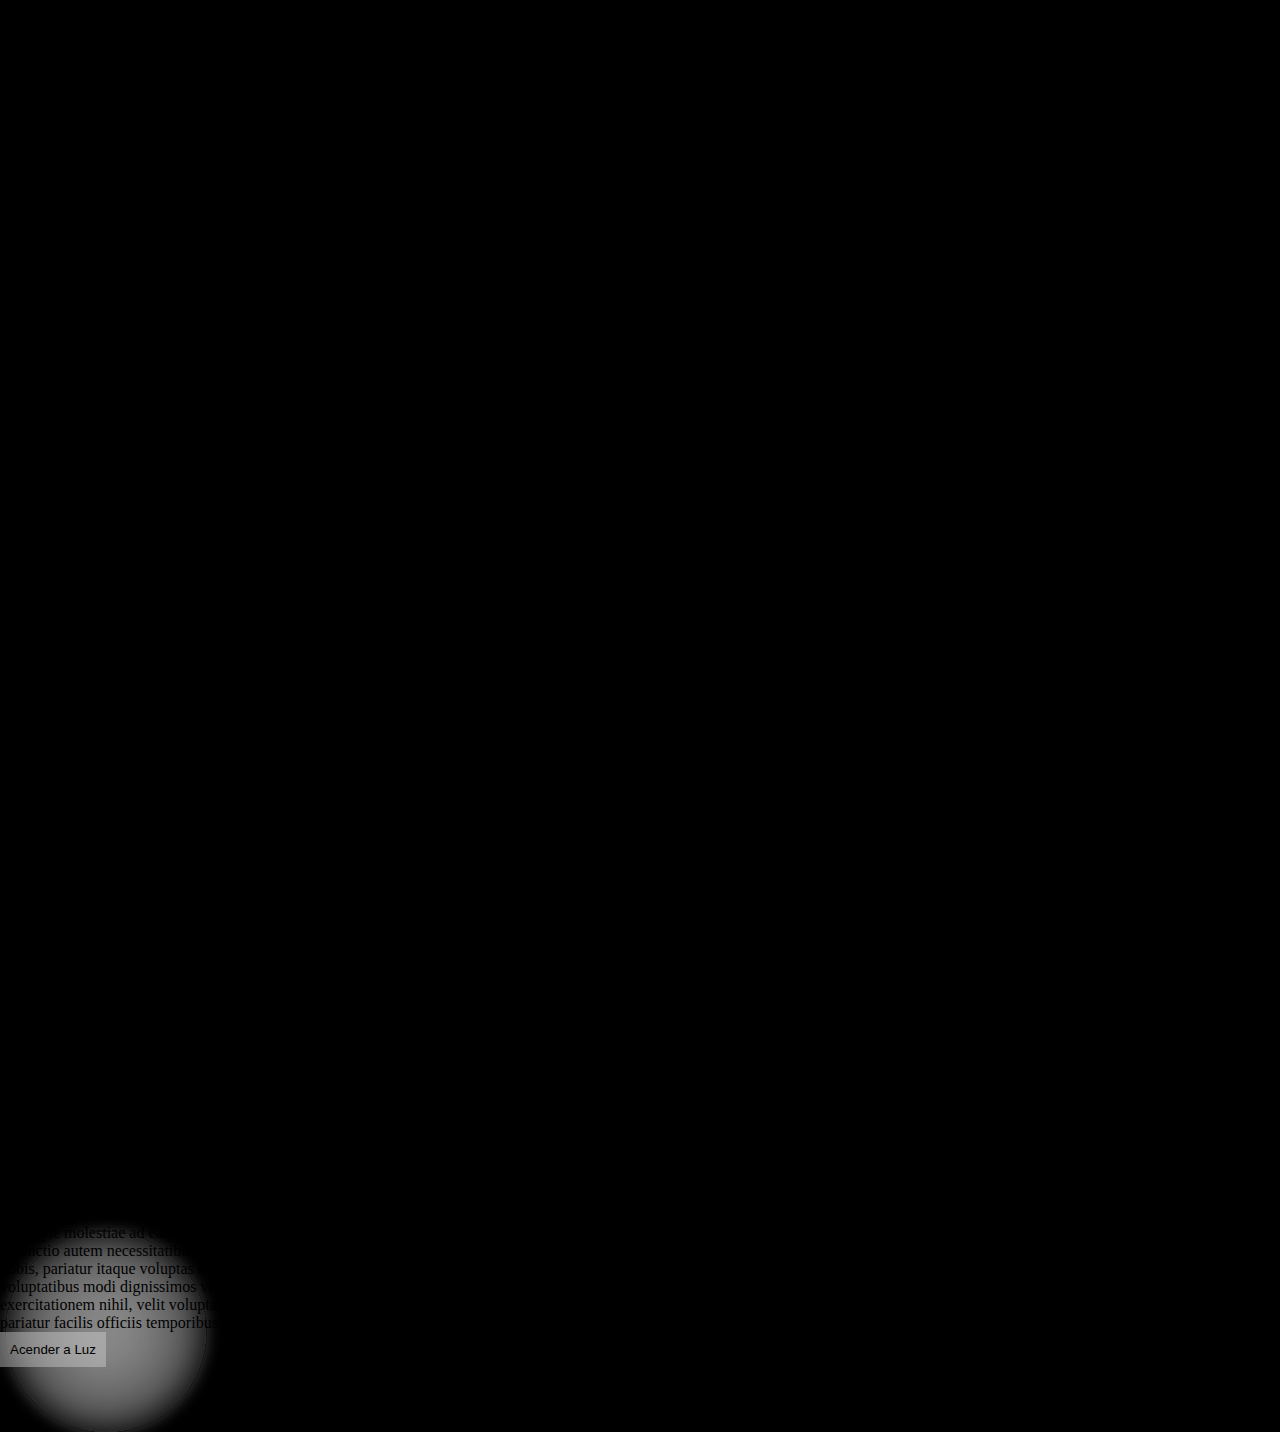
<file: lanterna/index.html>
<!DOCTYPE html>
<html lang="pt-br">
<head>
    <meta charset="UTF-8">
    <meta name="viewport" content="width=device-width, initial-scale=1.0">
    <title>Document</title>
    <style>
        * {
            margin: 0;
            padding: 0;
            box-sizing: border-box;
        }
        body {
            user-select: none;
            cursor: none;
            position: relative;
            height: 100vh;
            width: 100vw;
            overflow: hidden;
            background-color: black;
        }
        .span {
            position: absolute;
            z-index: -2;
            background-color: rgba(255, 255, 255, 0.815);
            outline: 1px solid rgba(0, 0, 0, 0.473);
            box-shadow: inset 0px 0px 170px rgba(0, 0, 0, 0.473), inset 0px 0px 115px rgba(0, 0, 0, 0.822), inset 0px 0px 30px black, 0px 0px 15px rgba(255, 255, 255, 0.295);
            width: 200px;
            height: 200px;
            border-radius: 50%;
            transform: translate(-50%, -50%);
        }
        button {
            padding: 10px;
            background-color: rgba(211, 211, 211, 0.432);
            border: none;
        }
        button:hover {
            background-color: darkgray !important;
        }
    </style>
</head>
<body>
    <p>
        es vitae eaque ad quaerat rerum dicta aspernatur quibusdam? Sit temporibus corporis excepturi cum! Consectetur exercitationem debitis modi fugiat beatae consequuntur, libero numquam quidem, itaque atque, ipsum delectus quo natus porro velit! Assumenda a qui nobis enim quisquam! Odio doloribus eum esse accusamus itaque laudantium, ut blanditiis nostrum recusandae cumque, in perferendis nesciunt vel debitis eveniet architecto reprehenderit quos quod unde accusantium ea praesentium facilis quae. Harum asperiores enim labore dolores maiores accusantium beatae est tenetur molestiae aperiam culpa, recusandae eligendi provident? Ducimus possimus similique laborum corporis cumque molestias consequatur minus dolorem ipsa perferendis tempore quasi asperiores, natus ut omnis provident amet quaerat vel nihil deleniti. Sit sed amet animi nulla deleniti unde. Ullam deserunt nemo, consequatur, eius sequi odio repellendus, ipsa neque rerum amet tempora iste natus soluta aspernatur ea accusantium quam? Rem eos optio recusandae dolore autem nostrum architecto facere aut, vero repudiandae libero, esse eaque earum quibusdam odit provident non soluta ea atque! Enim eveniet natus id similique dolore dolorum eligendi officiis veniam itaque corporis, quod adipisci tenetur error sed reiciendis molestias sint voluptates quo obcaecati quidem vel distinctio? Qui dolores facere minus nam dolore ipsam officiis voluptate architecto reprehenderit, amet, consectetur voluptatibus veniam ut ratione! In, quibusdam! Quos laboriosam nisi sed eaque illum! Nemo aliquam dicta, quia nam nihil at modi molestias iste labore quidem dolorem veniam sapiente beatae maiores qui vitae! Eius ratione similique quae quas reiciendis consequatur repudiandae cupiditate, magni vero at pariatur iusto eum cumque a sint commodi magnam eos? Eos, illum mollitia? Distinctio, commodi necessitatibus eveniet sequi perspiciatis inventore architecto ex! Eum minus harum amet beatae eveniet quo assumenda a qui placeat est ea fuga soluta perferendis quia dicta dolores asperiores saepe necessitatibus tempore quidem repellat, velit aspernatur illo perspiciatis? Rem doloremque sequi exercitationem minus magni nisi obcaecati est delectus quaerat enim atque nemo officiis dignissimos ullam voluptatibus hic, dolores voluptate ab quos, praesentium molestias repellat adipisci ad? Distinctio culpa aliquam beatae quidem deserunt doloribus, amet animi molestias nostrum et molestiae modi impedit quo tempora possimus facilis explicabo! Quasi porro praesentium qui sapiente architecto, cum voluptatem perferendis quae? Aliquid blanditiis voluptatibus perferendis, culpa debitis odio quia consectetur vitae nulla accusantium iure ipsum suscipit praesentium possimus beatae. Quae quos illum dolorem, expedita quod soluta quas aperiam assumenda ducimus temporibus quasi facere enim porro officia delectus cum, veniam deserunt natus rem odio modi voluptate aut. Dolore labore quasi consequuntur maiores repellat? Amet non sint quasi, nulla ratione fugiat ex quo perspiciatis ea. Ipsam quam voluptatibus inventore quae non unde obcaecati quia nemo voluptatum. Minus nisi ratione pariatur nam quae, dolorum rem deserunt fugiat architecto consequatur! Ex ea impedit, similique totam ducimus voluptate id sequi accusamus inventore eveniet, perspiciatis illum sunt libero pariatur? Quidem illum temporibus aliquid facere exercitationem a, praesentium perferendis qui! Repellendus vitae iure impedit deleniti eos ad, ea eaque architecto minima non totam dicta vel modi numquam maiores similique, ratione cum illo aperiam veniam veritatis repellat fuga! Totam, molestias velit, repellat fugiat quam minus odit autem necessitatibus accusamus omnis placeat similique debitis nisi suscipit, fuga cum porro accusantium. Quidem possimus eum suscipit harum corporis velit animi officiis laudantium itaque tenetur. Laudantium, ut esse mollitia sit explicabo magnam eaque nulla. Voluptate dolore odio nobis labore nemo. Dolor corporis dolorem aspernatur molestiae doloremque quod aliquid optio earum eaque odit. Accusantium, voluptatum? Corrupti deserunt error dolore? Architecto laboriosam hic quod temporibus placeat eius vero nulla voluptas cupiditate, quis beatae repellendus ipsam facere veritatis sapiente amet aliquid pariatur doloremque nisi itaque asperiores, quidem necessitatibus. Placeat adipisci deserunt voluptatem illum eum iure sed est, tenetur aliquid non dicta dolore culpa rem exercitationem quia, atque, quae quo dignissimos. Veritatis mollitia reprehenderit animi repudiandae nulla, magnam ab libero fuga dignissimos! Molestias voluptas soluta nam? Voluptatum pariatur ipsa nesciunt. Doloremque perspiciatis eius voluptatum deleniti optio corrupti magni numquam, neque aliquid quia deserunt dolore quis nisi sapiente, beatae totam molestias quo debitis, iusto sequi sit repellendus quas ratione. Animi ullam iusto voluptatem distinctio quibusdam numquam magni neque pariatur temporibus tempore, minus mollitia minima, eligendi suscipit enim. Culpa assumenda dolorum fuga nostrum minus ducimus? Laudantium hic officiis molestias natus suscipit asperiores minima facilis at! Ipsum cumque dolor id dignissimos maxime deserunt quos voluptatum commodi animi eligendi ipsa rem blanditiis ab fugiat, impedit temporibus tempora illum error. Veniam autem fugit commodi repellendus molestias nam! Facilis enim voluptatum ad numquam recusandae itaque. Voluptas facere quasi voluptate soluta accusantium. Mollitia possimus velit repellendus veritatis expedita dolores soluta. Sunt exercitationem praesentium architecto tempore, eius deserunt eum quisquam ipsum id mollitia. Nemo possimus similique cum ullam. Quos cumque cum quas voluptate, dolor id minima veniam rerum explicabo dolores voluptatibus excepturi distinctio numquam blanditiis, eos odit rem dolorem. Ad molestias, neque sapiente obcaecati, eum corrupti soluta doloribus nostrum placeat blanditiis accusantium aperiam dolorum minima illum deserunt eius incidunt delectus sit officiis odit quam excepturi! Excepturi cupiditate, officiis ipsam ex unde amet aspernatur similique aperiam! Velit earum ea, deleniti, incidunt tempore, quis sapiente hic optio quos veritatis sed? Totam unde minima quaerat explicabo, voluptates quas cum voluptate beatae iure repellat nesciunt nisi. Expedita iste ipsam quibusdam modi aliquid odio delectus laboriosam labore iure vel quod, eaque amet reprehenderit. Vero quibusdam nisi quis quos exercitationem, incidunt laudantium laboriosam sapiente perspiciatis sint enim doloribus repellendus velit sed odit perferendis commodi nam itaque modi et. Voluptatem ea at vel ipsam! Veniam repellendus, consequatur, nemo fugit, recusandae est possimus optio voluptas sunt quisquam unde at?Lorem ipsum dolor sit amet consectetur adipisicing elit. Voluptate dolor quam qui, voluptatem nihil asperiores atque quis provident repudiandae, a blanditiis quo fuga non vel assumenda minima! Maiores laborum modi voluptas saepe natus repudiandae ratione molestias sint harum fugit cumque pariatur ut explicabo nostrum, incidunt, soluta voluptates recusandae esse inventore nesciunt quia expedita possimus totam hic! Repellat nostrum qui quas? Vitae sed non fugiat modi voluptatum? Illo explicabo eum voluptas quos ullam nisi sint, maxime sed rem? Beatae magnam iste laboriosam aliquid fuga accusamus perferendis enim harum repellendus. Minima facere error laudantium unde doloremque voluptatem alias cum distinctio, voluptatum quidem necessitatibus illo placeat. Illo deserunt nam nesciunt blanditiis ratione, architecto facilis dignissimos totam quos repellendus rerum porro nemo eaque ducimus fugiat nulla maiores doloribus, perspiciatis unde at labore in facere? Aliquid facilis vero nulla. Aperiam adipisci deserunt sint culpa, perspiciatis iure fugiat nesciunt ut ipsam optio eius a illum, vero hic repellendus minus molestiae alias quo facere eos iste? Hic beatae veniam explicabo delectus eius minima consectetur culpa deserunt blanditiis fugiat ipsam expedita enim modi, aspernatur facilis illum ipsa harum. Ratione magni dicta at dolorum rerum cupiditate, nulla maxime repellat ut, nam quas placeat consequatur repudiandae architecto quaerat! Aliquam quod sapiente reiciendis tempore, vitae non facilis nulla cum soluta odit? Minus culpa maiores laudantium odit laborum quo eligendi neque aliquid, quidem nostrum numquam obcaecati sint sequi temporibus dolores, perspiciatis delectus rem quia ut ex tempora. Nemo quisquam vero quam beatae ducimus dolore quo omnis. Consectetur totam mollitia optio nam dolore quaerat ex quidem laboriosam nostrum molestias. Nihil numquam iusto cumque saepe facere ab repellat, beatae consequatur ratione animi reiciendis esse, quisquam nulla nemo? Soluta ducimus architecto, eum laborum accusantium odio sint labore harum? Natus eum quas dolore laborum dolores harum recusandae error, possimus necessitatibus molestias, ipsum provident corporis aliquid maxime eveniet aspernatur odio eius tempore vero? Vel perspiciatis id, consequatur est deleniti quos deserunt, reiciendis tempora accusamus non unde fuga maiores labore animi repudiandae illum saepe ipsam, minus et. Modi aspernatur omnis veniam? Animi facere, hic, vitae nisi laboriosam repellat itaque distinctio tempore temporibus cum nihil ad a et eveniet voluptas illo iure dolorum accusamus voluptates porro nemo. Possimus amet odio, saepe dolorem totam ipsa! Alias ratione, incidunt id dolorem explicabo quae perferendis expedita rerum sed excepturi cupiditate assumenda. Ducimus nulla veniam natus placeat quae ex alias nisi vitae, similique labore et unde, porro voluptas tenetur autem recusandae fugiat! Eius assumenda cupiditate debitis minus ratione minima, ipsam atque, deleniti perspiciatis quia non commodi placeat, voluptatibus repellendus obcaecati vel corporis error aliquid voluptates molestiae repudiandae odio ex! Repellendus et quidem repellat rerum esse architecto officiis quo a, voluptatem sapiente laboriosam velit ducimus doloribus perferendis sint, ut error voluptas libero cumque voluptate. Minus molestiae tempora enim cum ut deserunt provident sapiente. Aliquid unde nostrum optio ex dicta quasi minus aperiam labore dolores laudantium. Earum facere autem architecto necessitatibus, quaerat praesentium. Accusantium magnam alias tempora veniam! Corrupti, laboriosam quam facilis reiciendis alias odio consequuntur officiis voluptate eum aliquid aperiam asperiores nemo ipsa quae necessitatibus! Debitis, temporibus architecto blanditiis fuga ipsum doloremque nostrum velit voluptate reprehenderit rerum et iusto cumque ipsa qui! Sequi consequuntur placeat eligendi eaque dolor illum illo, consequatur tempore tenetur, delectus facilis hic, quaerat rem temporibus facere totam ea provident iure quae officiis atque vero. Ex maiores reprehenderit perspiciatis accusamus nulla dolores ipsam illum corporis inventore repellendus laudantium consequuntur eos, cum eius quos vitae earum in explicabo consectetur. Dolore eius commodi placeat aperiam officiis officia. Sunt iure veritatis adipisci modi explicabo commodi sed ullam? Facere quod, veniam necessitatibus doloribus optio ad sit perferendis fugit in quaerat illum eaque amet est rem aliquid impedit voluptatem repudiandae alias nobis tempore vitae a veritatis rerum facilis! Voluptatum alias et facere atque a odio molestiae quas obcaecati excepturi dolore temporibus iusto est reprehenderit officia beatae nihil, maiores ducimus? Rerum quaerat qui laudantium? Qui necessitatibus, excepturi dignissimos maiores magni aut velit suscipit laborum voluptate blanditiis quod culpa iure deleniti ut! Quas consequuntur doloremque culpa tenetur incidunt vero perspiciatis quae eum labore possimus ducimus sequi temporibus accusamus, recusandae unde, repellat porro laborum reiciendis rerum natus nostrum a. Aliquam ex recusandae consequatur cumque quasi, enim earum adipisci culpa illo molestiae obcaecati accusamus incidunt inventore accusantium, quam dolorum quis? Voluptate autem blanditiis deserunt corporis aut natus magni. Laboriosam, atque placeat? Corrupti veritatis iste totam odit! Laborum, ipsam temporibus repellendus aut error nesciunt? Accusantium quisquam debitis neque sed! Sapiente eum placeat rerum vero magni ipsa delectus iusto iure corporis, et at quam repellat veritatis numquam asperiores consectetur porro explicabo id assumenda esse, ea officia tenetur! Officiis, eveniet possimus. Corporis modi maiores, neque dicta impedit, minima qui ut quia tempora incidunt quo, veritatis dolores mollitia dolorum. Veritatis, incidunt voluptatibus repellendus velit possimus error, neque pariatur dolor quaerat nihil, vitae corrupti eligendi distinctio iure est praesentium non amet? Molestiae vel alias voluptates ut, sit, perferendis qui enim vero nemo voluptas in modi ad sequi fuga possimus est distinctio officia omnis odit provident? Doloribus quisquam nisi dolorum laboriosam cupiditate, error id, sequi ipsam quam ut atque molestiae quaerat eligendi sint placeat mollitia. Cupiditate explicabo omnis dolor deleniti incidunt dolorem magnam doloribus praesentium veniam aut quasi accusantium, voluptates, eos atque molestiae ad eaque possimus ab, laboriosam non? Voluptatibus error quo beatae quas accusantium amet esse laboriosam! Culpa, consequatur amet veniam hic delectus vel nostrum atque distinctio autem necessitatibus impedit odio repellendus accusamus commodi, praesentium soluta qui corrupti nobis. Reiciendis distinctio quam beatae voluptates dolorum deserunt quo obcaecati nobis, pariatur itaque voluptas error. Minus, ullam quasi fugiat praesentium nesciunt distinctio. Neque at earum recusandae! Porro quae fugiat corporis error dolorum repudiandae eligendi laborum voluptatibus modi dignissimos veritatis adipisci, quod nihil illo doloremque laboriosam dolores ipsa provident enim sit tempore? Ab vero atque harum nostrum repellat ea asperiores quasi aliquid exercitationem nihil, velit voluptas dolore molestias labore illum mollitia sint, ad voluptatibus beatae reiciendis. Tempora, nostrum possimus? Quos provident reprehenderit quisquam tempora cum pariatur facilis officiis temporibus quo, exercitationem vitae maiores est fugiat tenetur amet laudantium! Dicta, quae modi magni ut reprehenderit error ipsam saepe nesciunt.
    </p>
    <button>Acender a Luz</button>
    <span class="span"></span>

    <script>
        document.addEventListener("mousemove", moverSpan)
        const span = document.querySelector("span")
        const button = document.querySelector("button")
        document.body.style.backgroundColor = "black"

        function moverSpan(e) {
            span.style.top = e.clientY + "px"
            span.style.left = e.clientX + "px"
            let top = span.style.top
            let px = top.indexOf("p")
            top = Number(top.slice(0, px))
            let left = span.style.left
            px = left.indexOf("p")
            left = Number(left.slice(0, px))
            if (document.body.style.backgroundColor == "black") {
                if (left <= 120 && top >= 796) {
                    document.body.style.cursor = "default"
                    button.style.backgroundColor = "rgba(211, 211, 211, 0.232)"
                } else {
                    document.body.style.cursor = "none"
                    button.style.backgroundColor = "transparent"
                }
            }
        }

        button.onclick = function () {
            if (document.body.style.backgroundColor == "black") {
                document.body.style.backgroundColor = "white"
                document.body.style.cursor = "default"
                span.className = ""
            } else {
                document.body.style.backgroundColor = "black"
                document.body.style.cursor = "none"
                span.className = "span"
            }
        }
    </script>
</body>
</html>
</file>
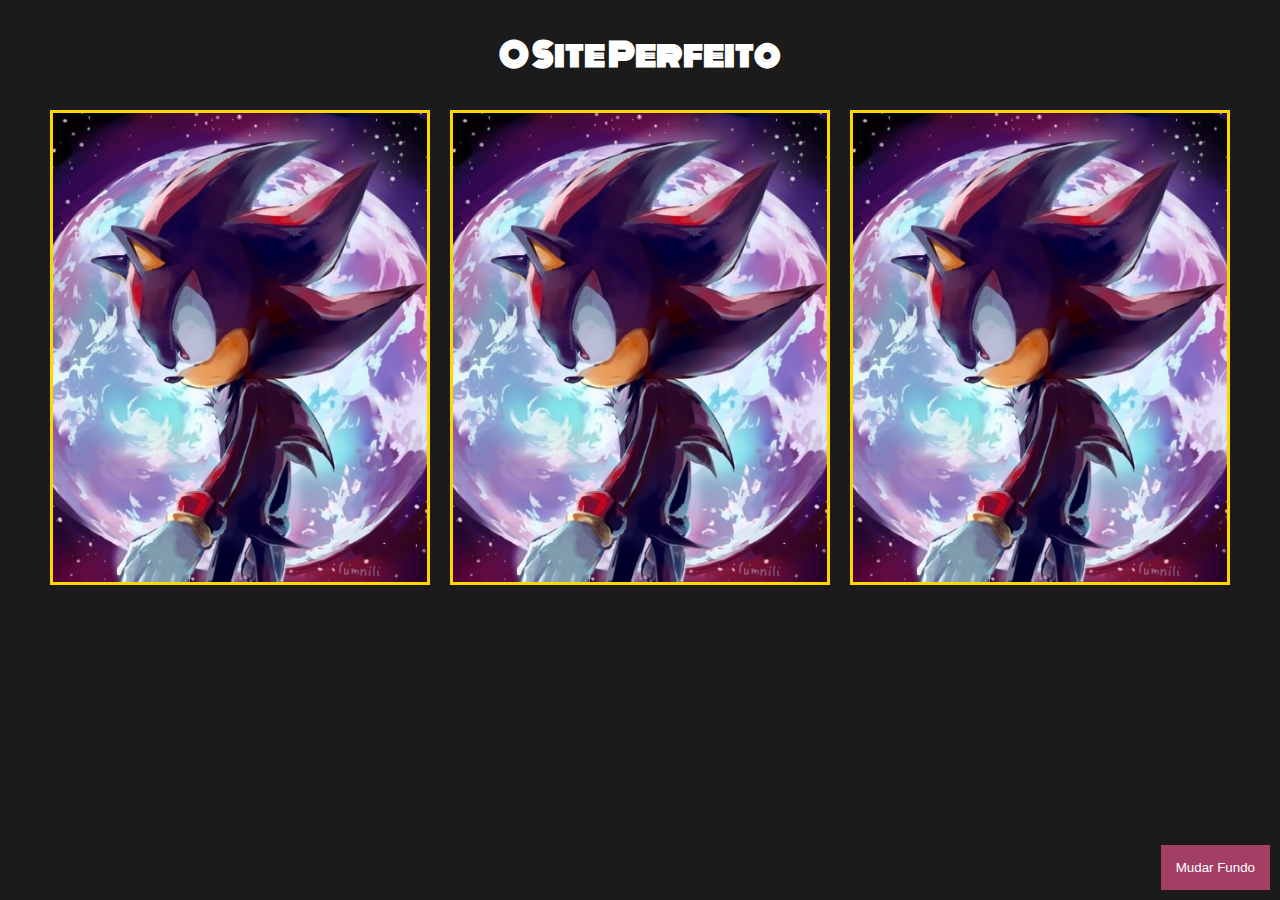
<file: site-perfeito/index.html>
<!DOCTYPE html>
<html lang="en">
    <head>
        <meta charset="UTF-8" />
        <meta name="viewport" content="width=device-width, initial-scale=1.0" />
        <title>Shadow</title>
        <link rel="stylesheet" href="style.css" />
        <script src="scripts.js" defer></script>
    </head>
    <body>
        <h1>O Site Perfeito</h1>
        <section>
            <img
                class="img"
                src="assets/shadow.jpg"
                alt="Primeira imagem do Shadow"
            />
            <img
                class="img"
                src="assets/shadow.jpg"
                alt="Segunda imagem do Shadow"
            />
            <img
                class="img"
                src="assets/shadow.jpg"
                alt="Terceira imagem do Shadow"
            />
        </section>
        <button>Mudar Fundo</button>
        <span class="modal fechado">
            <figure>
                <div class="close-modal">X</div>
                <img src="assets/shadow.jpg" alt="Primeira imagem do Shadow" />
                <figcaption>Primeira imagem do Shadow</figcaption>
            </figure>
        </span>
    </body>
</html>
</file>
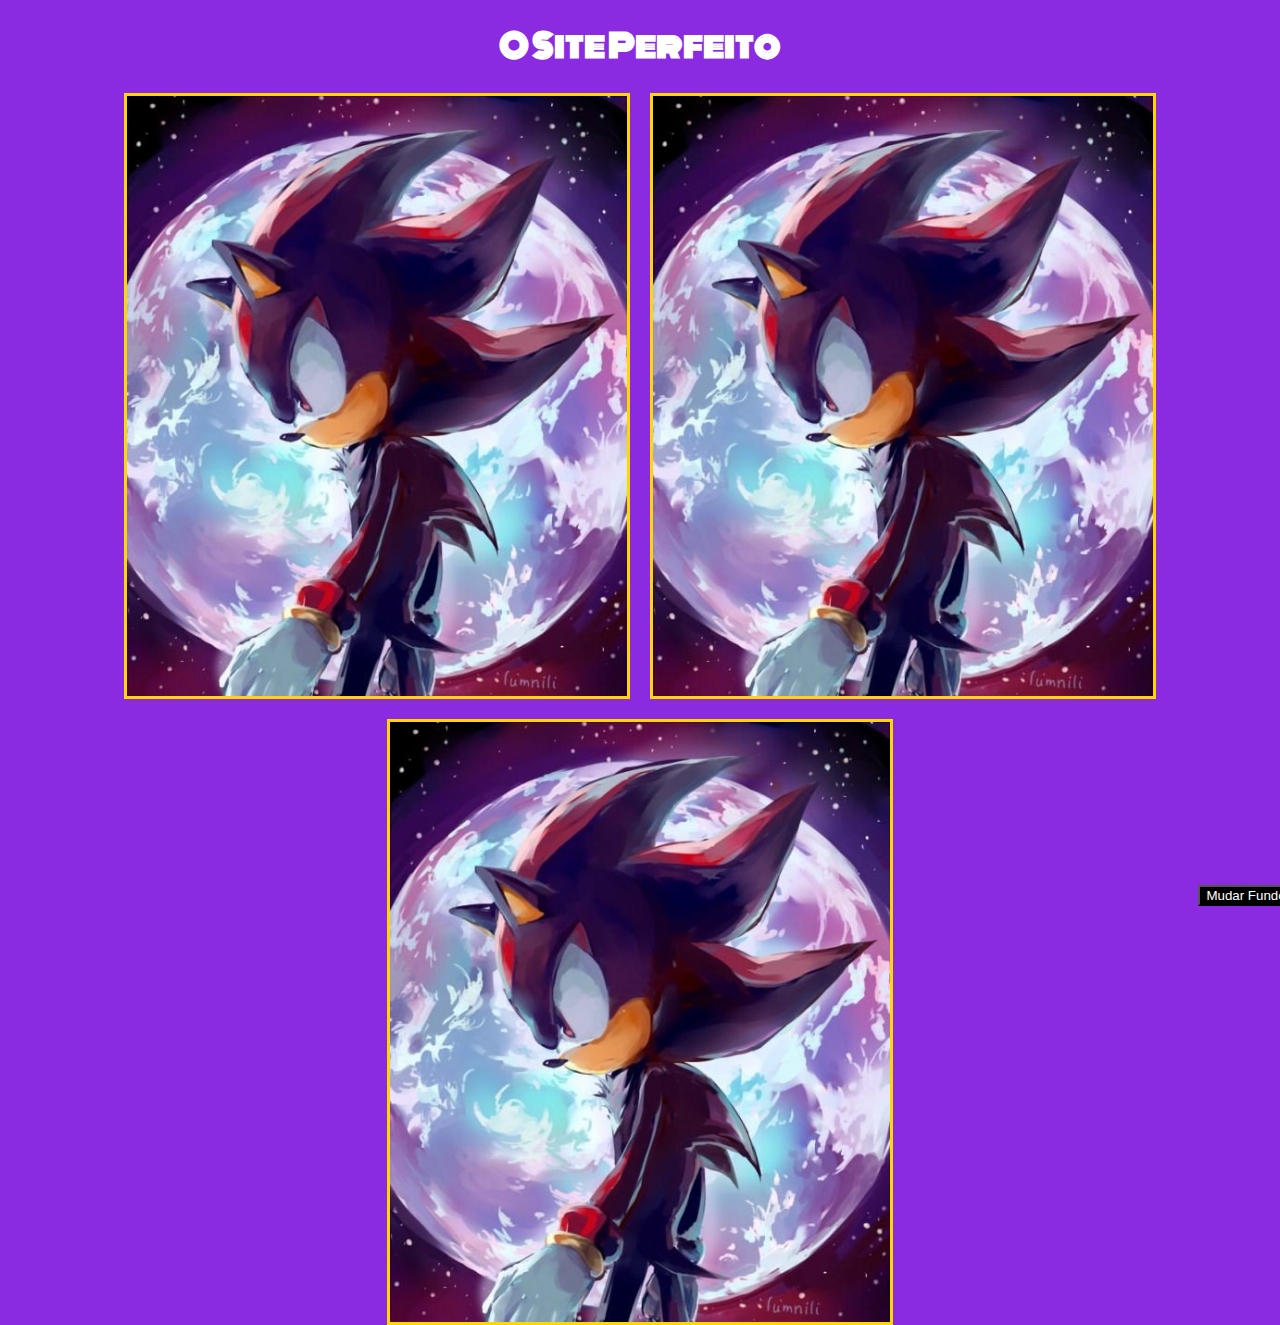
<file: html-css/site-perfeito/index.html>
<!DOCTYPE html>
<html lang="en">
<head>
    <meta charset="UTF-8">
    <meta name="viewport" content="width=device-width, initial-scale=1.0">
    <title>Shadow</title>
    <style>
        @import url('https://fonts.googleapis.com/css2?family=Monoton&family=Nabla&display=swap');

        body {
            background-color: blueviolet;
        }

        .img {
            width: 500px;
            height: 600px;
            border: 3px solid gold;
            cursor: pointer;
        }

        .img:hover {
            width: 550px;
            height: 650px;
            border: 3px solid rgb(77, 203, 245);
        }
        
        div {
            display: flex;
            justify-content: center;
            align-items: center;
            gap: 20px;
            height: 700px;
            flex-wrap: wrap;
            margin: auto;
            margin-bottom: 20px;
        }
        
        h1 {
            font-family: 'Monoton', cursive;
            text-align: center;
            color: white;
            height: 50px;
        }
        
        input {
            background-color: black;
            color: white;
            margin-left: 93vw;
            margin-top: 8vh;
            cursor: pointer;
        }
    </style>
</head>
<body>
    <h1>O Site Perfeito</h1>
    <div>
        <img class="img" src="assets/shadow.jpg" alt="" onclick="clicar(0)" ondblclick="dblclicar(0)">
        <img class="img" src="assets/shadow.jpg" alt="" onclick="clicar(1)" ondblclick="dblclicar(1)">
        <img class="img" src="assets/shadow.jpg" alt="" onclick="clicar(2)" ondblclick="dblclicar(2)">
    </div>
    <input type="button" value="Mudar Fundo" onclick="mudar()">

    <script>
        var a = []
        function clicar(n) {
            let img = document.getElementsByClassName("img")[n]
            if (a[n] == undefined) {
                a[n] = 0
            }
            
            if (a[n] == 0 ) {
                img.src = "assets/shadow1.webp"
                a[n] = 1
            } else {
                img.src = "assets/shadow.jpg"
                a[n] = 0
            }
        }
        
        let fundo = document.getElementsByTagName("body")[0]
        let fun=0
        function mudar() {
            if (fun==0) {
                fundo.style.background = "#1b1b1b"
                fun=1
            } else if (fun==1) {
                fundo.style.background = "#a33f65"
                fun=2
            } else {
                fundo.style.background = "blueviolet"
                fun=0
            }
        }
        function dblclicar(n) {
            let img = document.getElementsByClassName("img")[n]
            var div = document.createElement("span")
            div.addEventListener("dblclick", click2)
            div.style.position = "absolute"
            div.style.margin = "-88.5vh 0 0 -98.5vw"
            div.style.width = "100vw"
            div.style.height = "100vh"
            div.style.background = "#000000bb"
            fundo.appendChild(div)
        }
        function click2() {
            var div = document.querySelector("span")
            document.body.removeChild(div)
        }
    </script>
</body>
</html>
</file>
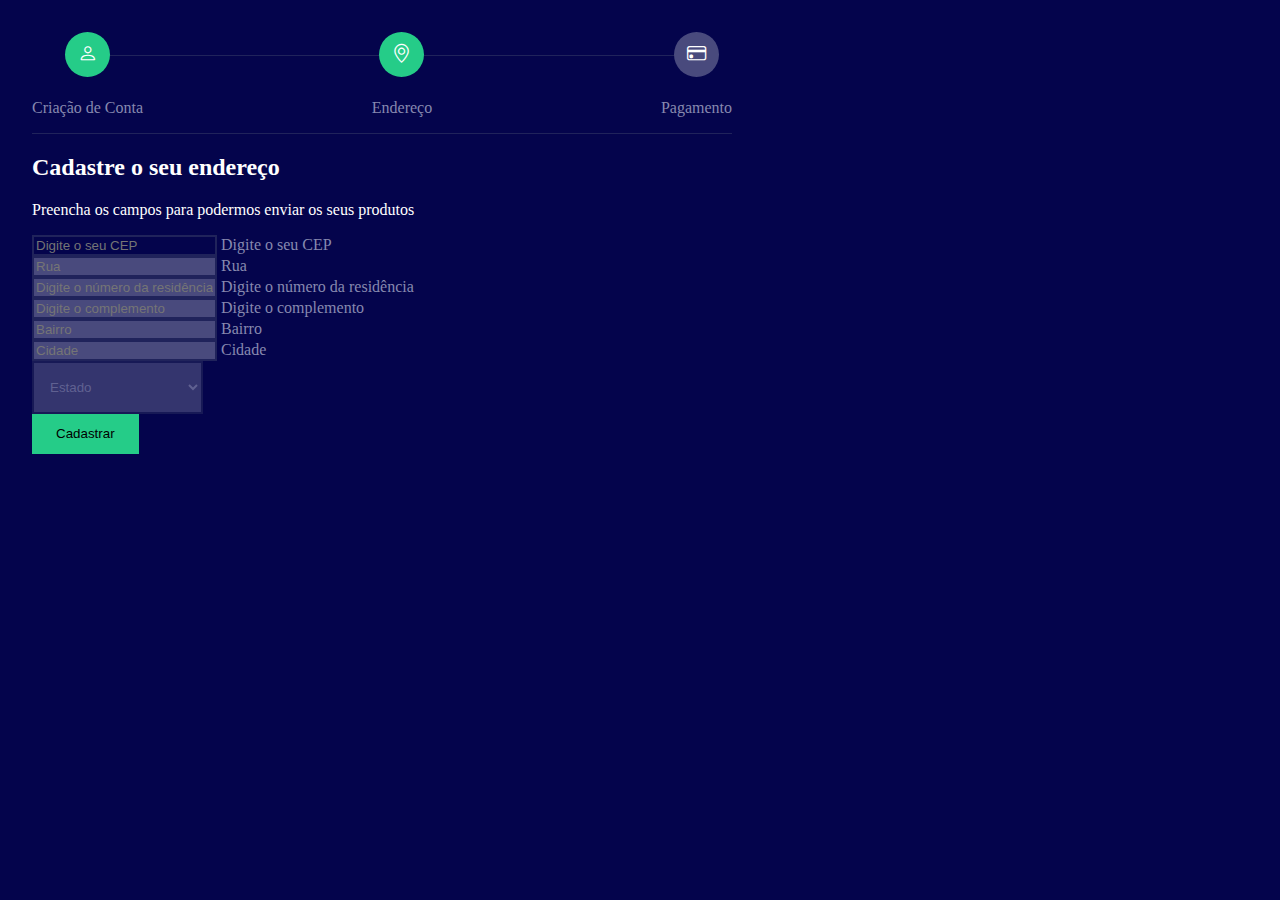
<file: js/cep/index.html>
<!DOCTYPE html>
<html lang="pt-br">

<head>
    <meta charset="UTF-8">
    <meta name="viewport" content="width=device-width, initial-scale=1.0">
    <title>Autocomplete de Endereço</title>

    <link rel="stylesheet" href="css/style.css">
    <script src="js/scripts.js" defer></script>
    
    <!-- Bootstrap -->
    <link href="https://cdn.jsdelivr.net/npm/bootstrap@5.2.0-beta1/dist/css/bootstrap.min.css" rel="stylesheet"
    integrity="sha384-0evHe/X+R7YkIZDRvuzKMRqM+OrBnVFBL6DOitfPri4tjfHxaWutUpFmBp4vmVor" crossorigin="anonymous" />
    <script src="https://cdn.jsdelivr.net/npm/bootstrap@5.3.2/dist/js/bootstrap.bundle.min.js"
        integrity="sha384-C6RzsynM9kWDrMNeT87bh95OGNyZPhcTNXj1NW7RuBCsyN/o0jlpcV8Qyq46cDfL" crossorigin="anonymous"
        defer></script>
    
    <!-- Bootstrap Icons -->
    <link rel="stylesheet" href="https://cdn.jsdelivr.net/npm/bootstrap-icons@1.11.2/font/bootstrap-icons.min.css">
</head>

<body id="checkout-page">
    <span id="fade" class="hide">
        <div id="loader" class="spinner-border text-info hide" role="status">
            <span class="visually-hidden">Loading...</span>
        </div>
        <div id="message" class="hide">
            <div class="alert alert-light" role="alert">
                <h4>Mensagem:</h4>
                <p>Texto da Mensagem...</p>
                <button id="close-message" type="button" class="btn btn-secondary">Fechar</button>
            </div>
        </div>
    </span>

    <main id="order-form-container" class="container px-md-0">
        <div id="steps" class="mb-md-3 pb-md-3">
            <div class="line"></div>
            <div class="step">
                <i class="bi bi-person active"></i>
                <p class="d-none d-md-block">Criação de Conta</p>
            </div>
            <div class="step">
                <i class="bi bi-geo-alt active"></i>
                <p class="d-none d-md-block">Endereço</p>
            </div>
            <div class="step">
                <i class="bi bi-credit-card"></i>
                <p class="d-none d-md-block">Pagamento</p>
            </div>
        </div>
        <div id="form-header">
            <h2>Cadastre o seu endereço</h2>
            <p>Preencha os campos para podermos enviar os seus produtos</p>
        </div>
        <form id="address-form">
            <!-- CEP -->
            <div class="row mb-3">
                <div class="form-floating">
                    <input type="text" name="cep" id="cep" class="form-control shadow-none" placeholder="Digite o seu CEP"
                        minlength="8" maxlength="8" required>
                    <label for="cep">Digite o seu CEP</label>
                </div>
            </div>

            <!-- Rua e Número -->
            <div class="row mb-3">
                <div class="form-floating col-12 col-sm-6 mb-3 mb-sm0">
                    <input type="text" name="address" id="address" class="form-control shadow-none" placeholder="Rua" disabled required data-input>
                    <label for="address">Rua</label>
                </div>
                <div class="form-floating col-12 col-sm-6">
                    <input type="text" name="number" id="number" class="form-control shadow-none" placeholder="Digite o número da residência" disabled required data-input>
                    <label for="number">Digite o número da residência</label>
                </div>
            </div>

            <!-- Complemento e bairro -->
            <div class="row mb-3">
                <div class="form-floating col-12 col-sm-6 mb-3 mb-sm0">
                    <input type="text" name="complement" id="complement" class="form-control shadow-none" placeholder="Digite o complemento" disabled data-input>
                    <label for="complement">Digite o complemento</label>
                </div>
                <div class="form-floating col-12 col-sm-6">
                    <input type="text" name="neighborhood" id="neighborhood" class="form-control shadow-none" placeholder="Bairro" disabled required data-input>
                    <label for="neighborhood">Bairro</label>
                </div>
            </div>

            <!--  -->
            <div class="row mb-3">
                <div class="form-floating col-12 col-sm-6 mb-3 mb-sm0">
                    <input type="text" name="city" id="city" class="form-control shadow-none" placeholder="Cidade" disabled data-input required>
                    <label for="city">Cidade</label>
                </div>
                <div class="form-floating col-12 col-sm-6">
                    <select class="form-select shadow-none" id="region" disabled required data-input>
                        <option selected>Estado</option>
                        <option value="AC">Acre</option>
                        <option value="AL">Alagoas</option>
                        <option value="AP">Amapá</option>
                        <option value="AM">Amazonas</option>
                        <option value="BA">Bahia</option>
                        <option value="CE">Ceará</option>
                        <option value="DF">Distrito Federal</option>
                        <option value="ES">Espírito Santo</option>
                        <option value="GO">Goiás</option>
                        <option value="MA">Maranhão</option>
                        <option value="MT">Mato Grosso</option>
                        <option value="MS">Mato Grosso do Sul</option>
                        <option value="MG">Minas Gerais</option>
                        <option value="PA">Pará</option>
                        <option value="PB">Paraíba</option>
                        <option value="PR">Paraná</option>
                        <option value="PE">Pernambuco</option>
                        <option value="PI">Piauí</option>
                        <option value="RJ">Rio de Janeiro</option>
                        <option value="RN">Rio Grande do Norte</option>
                        <option value="RS">Rio Grande do Sul</option>
                        <option value="RO">Rondônia</option>
                        <option value="RR">Roraima</option>
                        <option value="SC">Santa Catarina</option>
                        <option value="SP">São Paulo</option>
                        <option value="SE">Sergipe</option>
                        <option value="TO">Tocantins</option>
                      </select>
                </div>
            </div>
            <div class="d-flex justify-content-end">
                <button type="submit" id="save-btn" class="btn btn-primary rounded-pill">Cadastrar</button>
            </div>
        </form>
    </main>
</body>

</html>
</file>
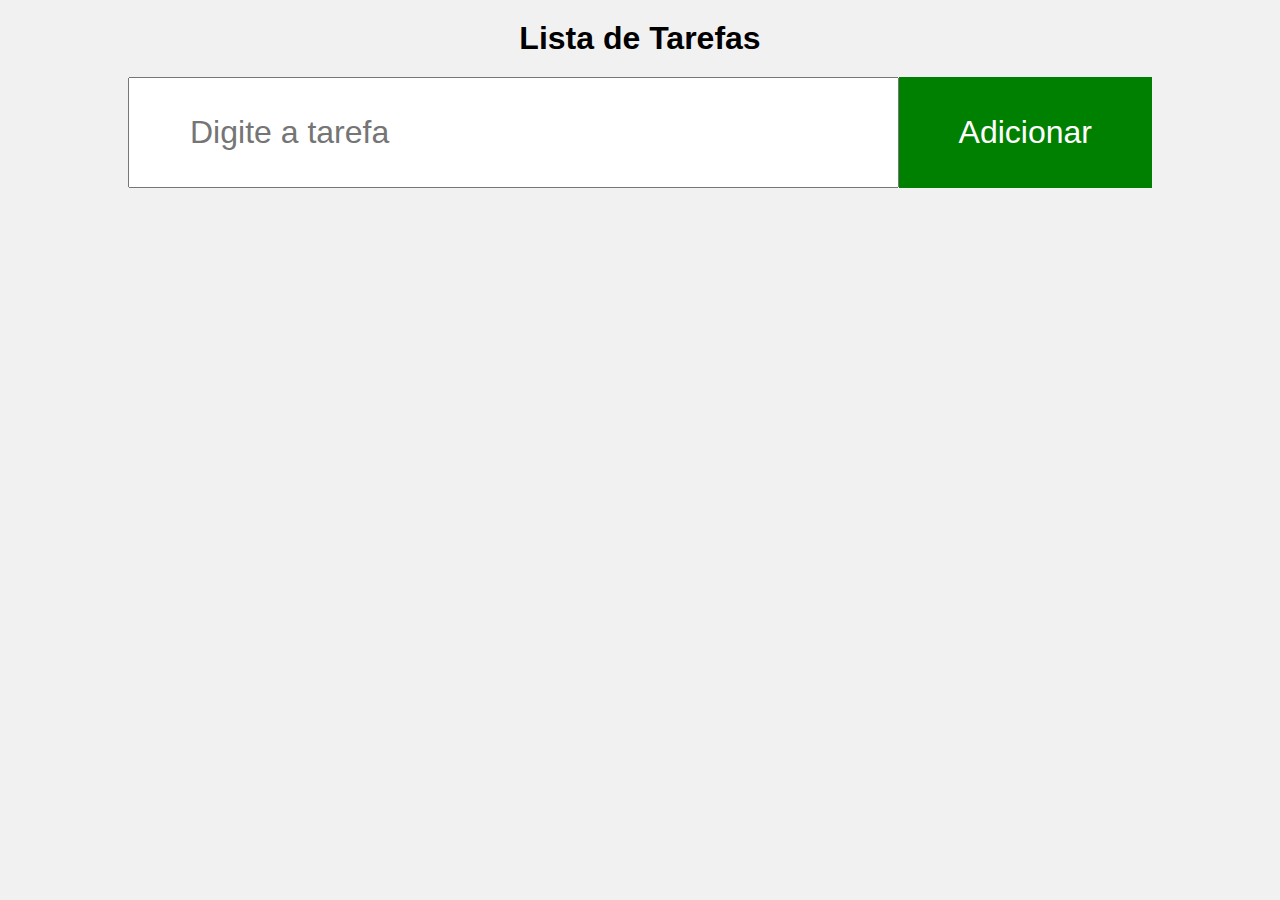
<file: js/listaTarefas/index.html>
<!DOCTYPE html>
<html lang="pt-br">
<head>
    <meta charset="UTF-8">
    <meta name="viewport" content="width=device-width, initial-scale=1.0">
    <title>Lista de Tarefas</title>
    <link rel="stylesheet" href="style.css">
    <link rel="shortcut icon" href="favicon.ico" type="image/x-icon">
    <script src="main.js" defer></script>
</head>
<body>
    <h1>Lista de Tarefas</h1>
    <div class="div_input">
        <input type="text" name="inpTarefa" id="inpTarefa" placeholder="Digite a tarefa">
        <button class="btn_add">Adicionar</button>
    </div>
    <section class="lista">
    </section>
</body>
</html>
</file>
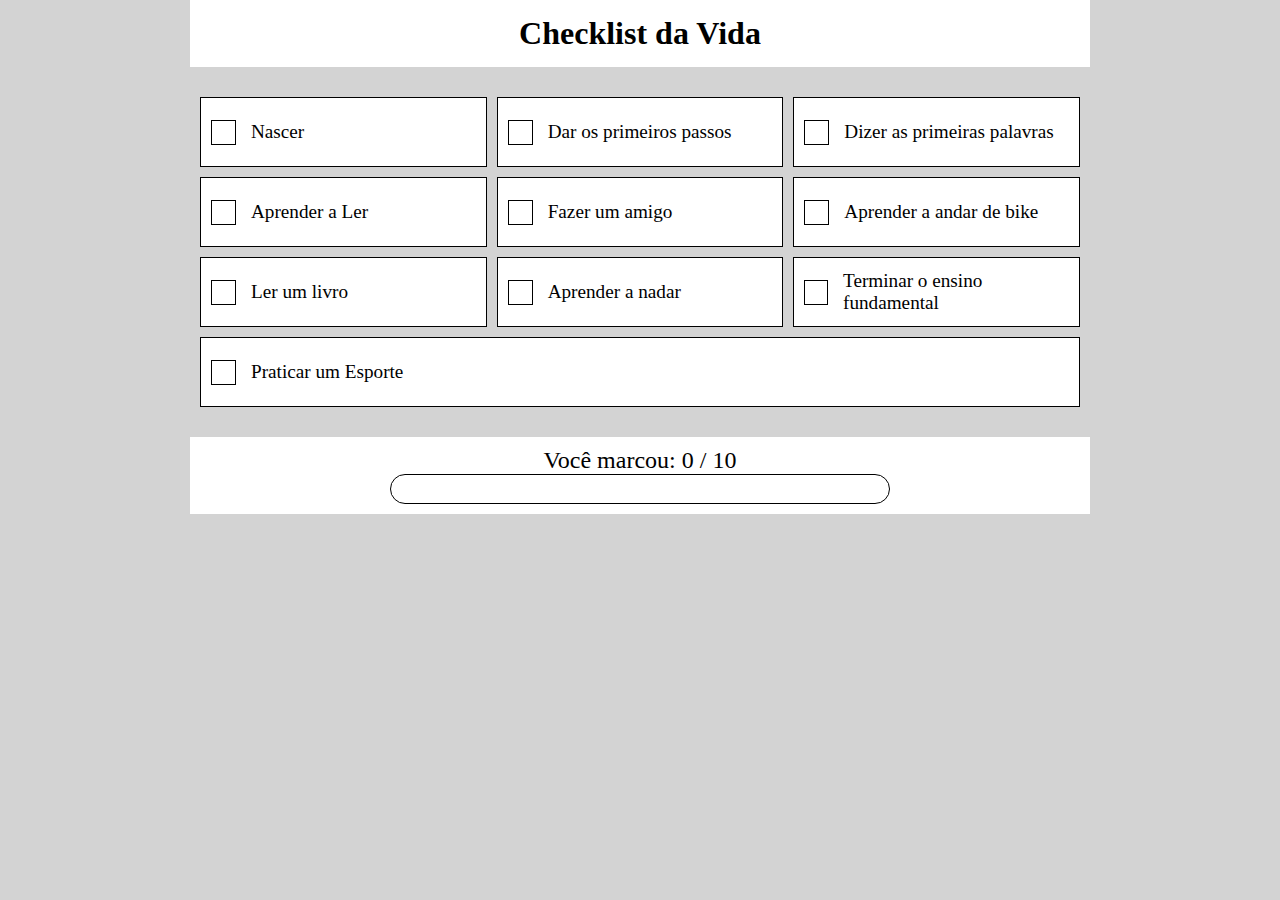
<file: js/neal/index.html>
<!DOCTYPE html>
<html lang="pt-br">
<head>
    <meta charset="UTF-8">
    <meta name="viewport" content="width=device-width, initial-scale=1.0">
    <title>Document</title>
    <style>
        * {
            margin: 0;
            padding: 0;
            box-sizing: border-box;
        }
        body {
            background-color: lightgray;
        }
        header {
            background-color: white;
            padding: 15px;
            max-width: 900px;
            text-align: center;
            margin: auto;
        }
        section {
            margin:  20px auto;
            max-width: 900px;
            padding: 10px;
            display: flex;
        }
        section:first-of-type {
            gap: 10px;
            flex-wrap: wrap;
        }
        label {
            background-color: white;
            flex: 1 1 275px;
            height: 70px;
            display: flex;
            align-items: center;
            padding: 10px;
            gap: 15px;
            font-size: 1.2em;
            border: 1px solid black;
        }
        input {
            position: relative;
            width: 25px;
            height: 25px;
            appearance: none;
            border: 1px solid black;
            background-color: white;
        }
        input:checked::after {
            content: "\2713";
            color: lime;
            font-size: 1.9em;
            position: absolute;
            font-weight: bolder;
            top: 50%;
            left: 50%;
            transform: translate(-50%, -50%);
            vertical-align: middle;
        }
        label:has(> input:checked) {
            background-color: lime;
        }
        .saida {
            background-color: white;
            flex-direction: column;
            align-items: center;
            font-size: 1.5em;
        }
        progress {
            height: 30px;
            width: 100%;
            max-width: 500px;
        }
        progress {
            appearance: none;
        }
        progress::-webkit-progress-bar {
            overflow: hidden;
            border: 1px solid black;
            background: transparent;
            border-radius: 50px;
        }
        progress::-moz-progress-bar {  
            overflow: hidden;
            border: 1px solid black;
            background: transparent;
            border-radius: 50px;
        }
        progress::-webkit-progress-value {
            background:lime;
        }
    </style>
</head>
<body>
    <header>
        <h1>Checklist da Vida</h1>
    </header>
    <section>
        <label>
            <input type="checkbox" name="nascer" id="nascer">
            <p>Nascer</p>
        </label>
        <label>
            <input type="checkbox" name="passos" id="passos">
            <p>Dar os primeiros passos</p>
        </label>
        <label>
            <input type="checkbox" name="palavras" id="palavras">
            <p>Dizer as primeiras palavras</p>
        </label>
        <label>
            <input type="checkbox" name="ler" id="ler">
            <p>Aprender a Ler</p>
        </label>
        <label>
            <input type="checkbox" name="amigo" id="amigo">
            <p>Fazer um amigo</p>
        </label>
        <label>
            <input type="checkbox" name="bike" id="bike">
            <p>Aprender a andar de bike</p>
        </label>
        <label>
            <input type="checkbox" name="livro" id="livro">
            <p>Ler um livro</p>
        </label>
        <label>
            <input type="checkbox" name="nadar" id="nadar">
            <p>Aprender a nadar</p>
        </label>
        <label>
            <input type="checkbox" name="fundamental" id="fundamental">
            <p>Terminar o ensino fundamental</p>
        </label>
        <label>
            <input type="checkbox" name="esporte" id="esporte">
            <p>Praticar um Esporte</p>
        </label>
    </section>
    <section class="saida">
        <output>Você marcou: 0 / 10</output>
        <progress value="0" max="10"></progress>
    </section>

    <script>
        const inputs = document.querySelectorAll("input")
        const output = document.querySelector("output")
        const progress = document.querySelector("progress")

        for (let pos = 0; pos < inputs.length; pos++) {
            inputs[pos].addEventListener("change", checar)
        }

        function checar() {
            let checados = document.querySelectorAll("input:checked")
            output.innerHTML = `Você marcou ${checados.length} / ${inputs.length}`
            progress.value = checados.length
            if (checados.length == inputs.length) {
                alert("Parabéns, você zerou a vida")
            }
        }
    </script>
</body>
</html>
</file>
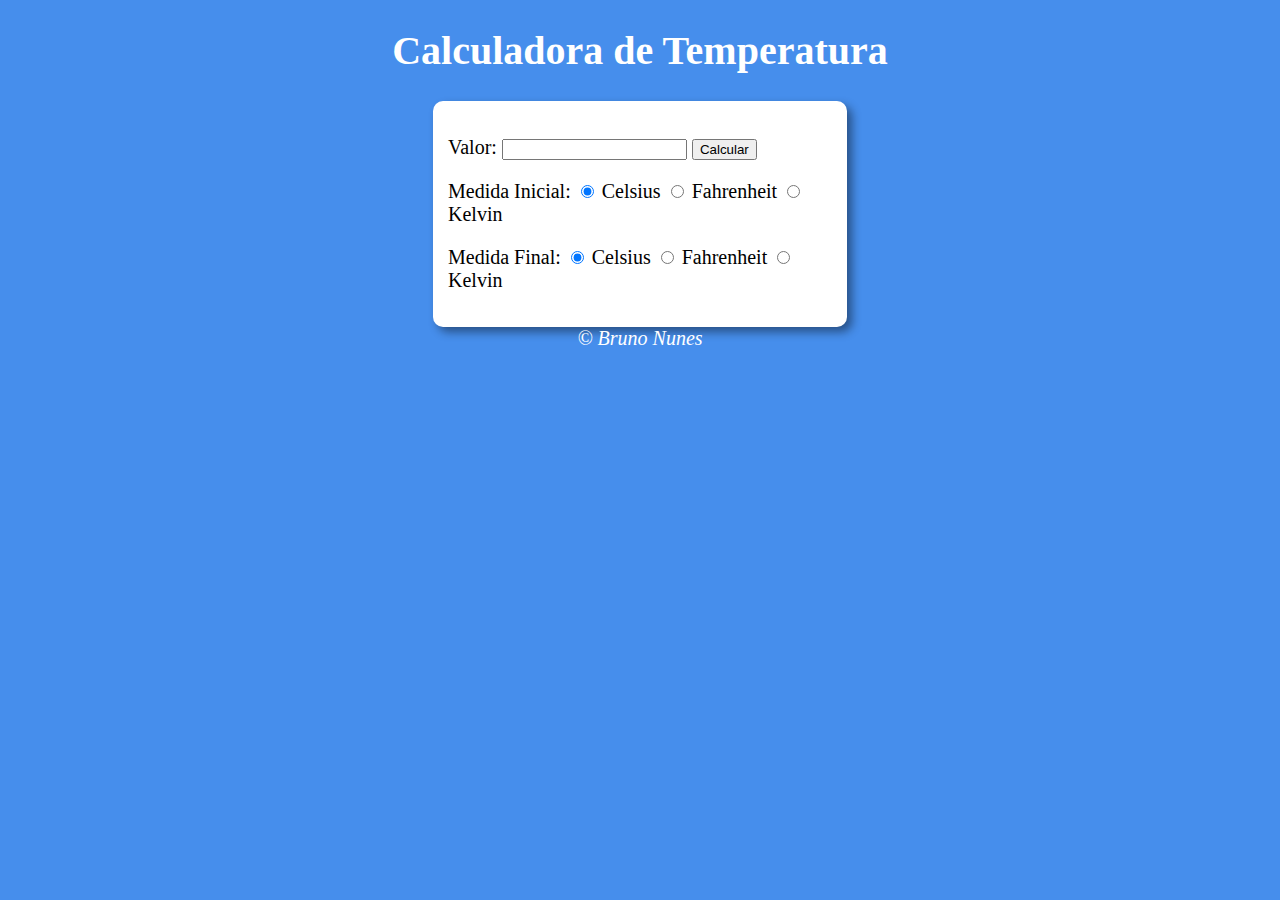
<file: js/Temperatura/index.html>
<!DOCTYPE html>
<html lang="en">
<head>
    <meta charset="UTF-8">
    <meta http-equiv="X-UA-Compatible" content="IE=edge">
    <meta name="viewport" content="width=device-width, initial-scale=1.0">
    <link rel="stylesheet" href="style.css">
    <link rel="shortcut icon" href="assets/favicon.ico" type="image/x-icon">
    <title>Calculadora de Temperatura</title>
</head>
<body>
    <header>
        <h1>Calculadora de Temperatura</h1>
    </header>

    <main>
        <p>
            Valor: 
            <input type="number" name="num" id="num">
            <input type="button" value="Calcular" onclick="calcular()">
        </p>
        <p>
            Medida Inicial:
            <input type="radio" name="tempi" id="celi" checked>
            <label for="celi">Celsius</label>
            <input type="radio" name="tempi" id="fahi">
            <label for="fahi">Fahrenheit</label>
            <input type="radio" name="tempi" id="keli">
            <label for="keli">Kelvin</label>
        </p>
        <p>
            Medida Final:
            <input type="radio" name="tempf" id="celf" checked>
            <label for="celf">Celsius</label>
            <input type="radio" name="tempf" id="fahf">
            <label for="fahf">Fahrenheit</label>
            <input type="radio" name="tempf" id="kelf">
            <label for="kelf">Kelvin</label>
        </p>
        <div id="res">

        </div>
    </main>

    <footer>
        &copy; Bruno Nunes
    </footer>

    <script src="script.js"></script>
</body>
</html>
</file>
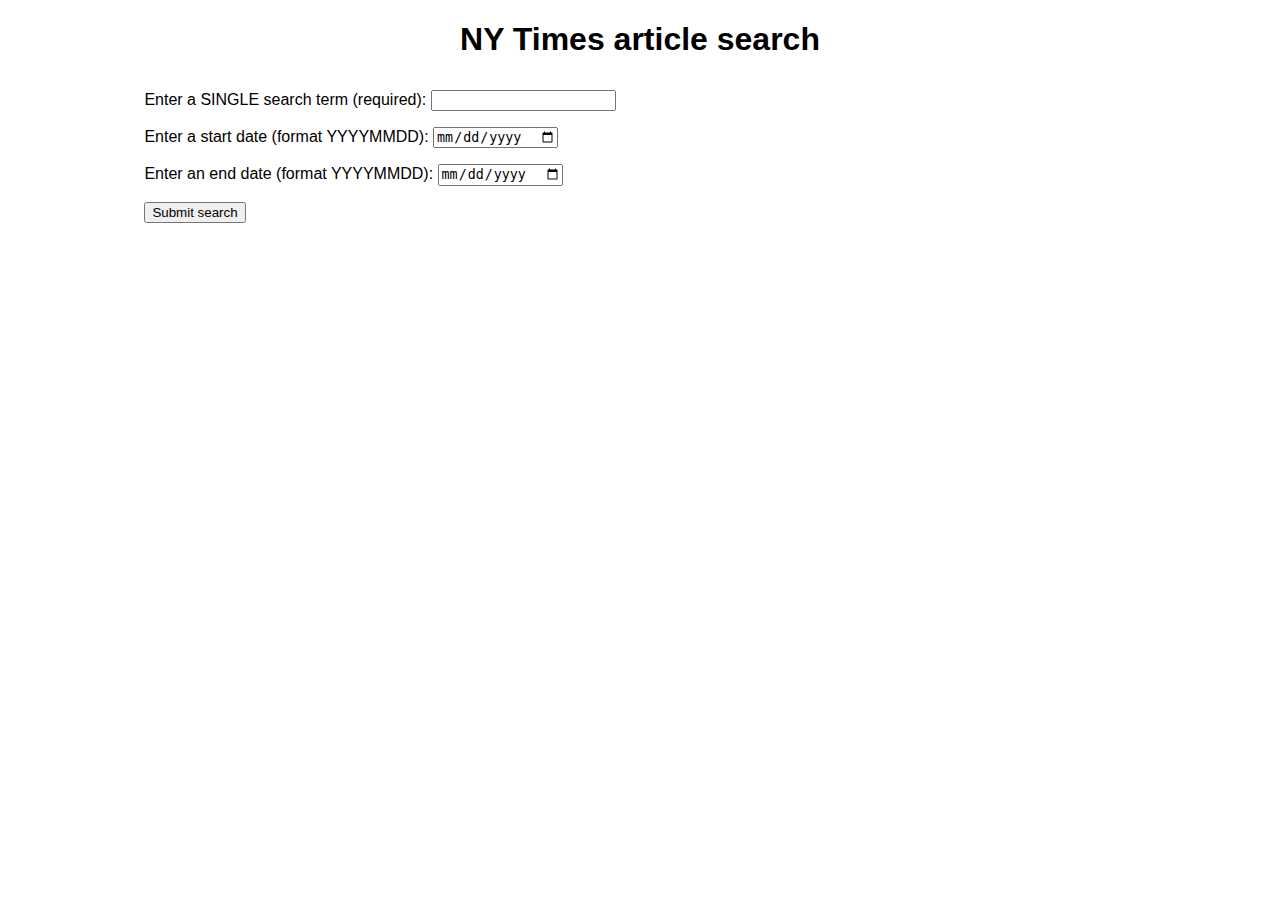
<file: js/exercicios/api/ny-times/index.html>
<!DOCTYPE html>
<html lang="en-us">

<head>
    <meta charset="utf-8">
    <meta name="viewport" content="width=device-width, initial-scale=1.0">
    <title>NY Times API example</title>
    <script src="scripts.js" defer></script>
    <link href="style.css" rel="stylesheet">
</head>

<body>
    <h1>NY Times article search</h1>

    <div class="wrapper">

        <div class="controls">
            <form>
                <p>
                    <label for="search">Enter a SINGLE search term (required): </label>
                    <input type="text" id="search" class="search" required>
                </p>
                <p>
                    <label for="start-date">Enter a start date (format YYYYMMDD): </label>
                    <input type="date" id="start-date" class="start-date" pattern="[0-9]{8}">
                </p>
                <p>
                    <label for="end-date">Enter an end date (format YYYYMMDD): </label>
                    <input type="date" id="end-date" class="end-date" pattern="[0-9]{8}">
                </p>
                <p>
                    <button class="submit">Submit search</button>
                </p>
            </form>
        </div>

        <div class="results">
            <nav>
                <button class="prev">Previous 10</button>
                <button class="next">Next 10</button>
            </nav>

            <section>
            </section>
        </div>

    </div>

</body>

</html>
</file>
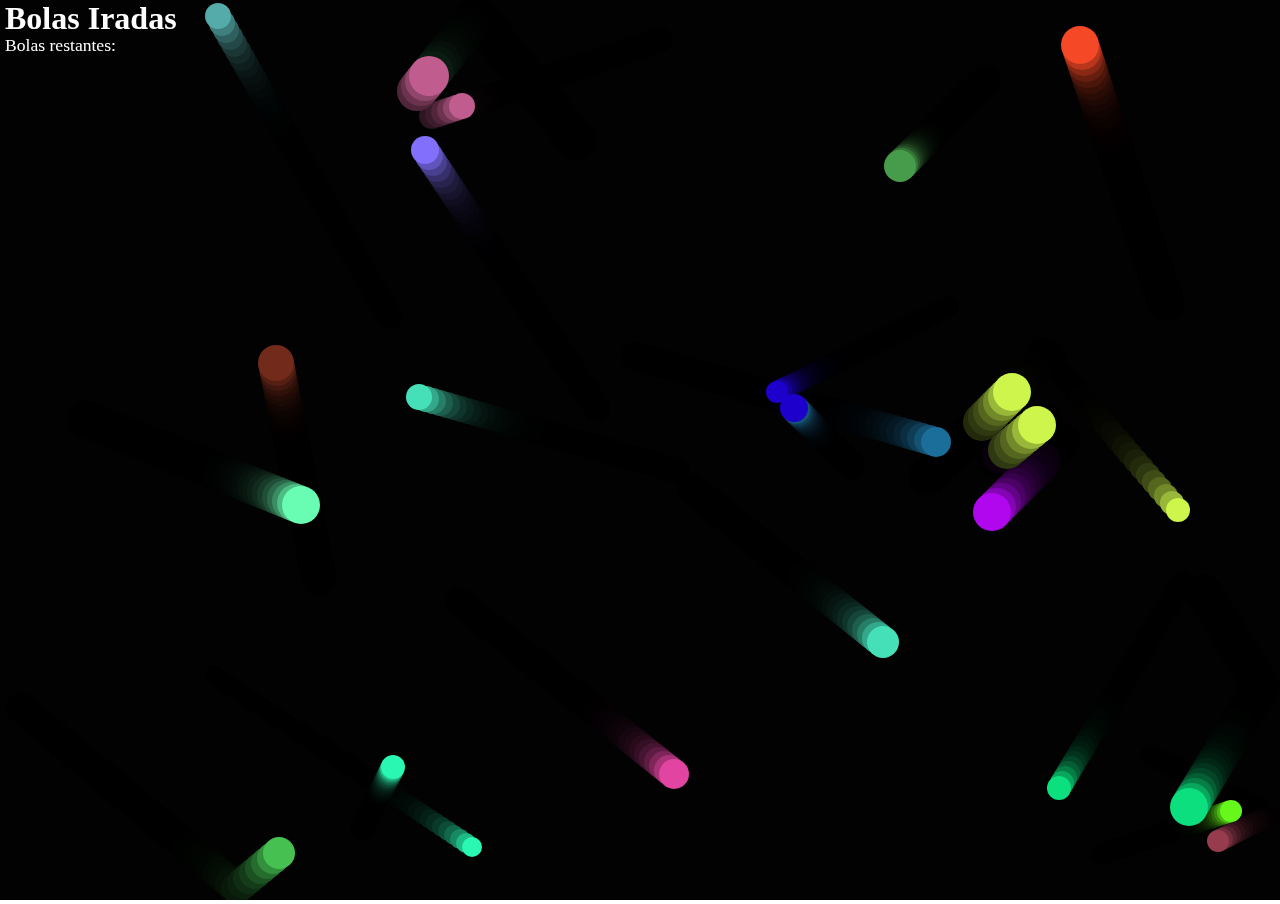
<file: js/exercicios/canva/bolas-class/index.html>
<!DOCTYPE html>
<html lang="pt-br">
<head>
    <meta charset="UTF-8">
    <meta name="viewport" content="width=device-width, initial-scale=1.0">
    <title>Bolas Iradas</title>
    <script src="main.js" defer></script>
    <link rel="stylesheet" href="style.css">
</head>
<body>
    <h1>Bolas Iradas</h1>
    <p>Bolas restantes: </p>

    <canvas></canvas>
</body>
</html>
</file>
<file: site-perfeito/style.css>
@import url("https://fonts.googleapis.com/css2?family=Monoton&family=Nabla&display=swap");

* {
    margin: 0;
    padding: 0;
    box-sizing: border-box;
}

body {
    background-color: blueviolet;
    display: flex;
    flex-direction: column;
    min-height: 100vh;
    min-height: 100svh;
}

.img {
    width: 100%;
    aspect-ratio: 4 / 5;
    object-fit: cover;
    border: 3px solid gold;
    cursor: pointer;
    transition: scale 0.4s;
}

.img:hover {
    scale: 1.05;
    border-color: rgb(77, 203, 245);
}

section {
    display: grid;
    grid-template-columns: repeat(auto-fit, minmax(300px, 1fr));
    padding-inline: 50px;
    gap: 20px;
}

h1 {
    font-family: "Monoton", cursive;
    text-align: center;
    color: white;
    padding: 30px;
}

button {
    background-color: black;
    color: white;
    border: none;
    padding: 15px;
    position: fixed;
    right: 10px;
    bottom: 10px;
    cursor: pointer;
}

.modal {
    position: fixed;
    inset: 0;

    display: flex;
    flex-direction: column;
    justify-content: center;
    align-items: center;
    gap: 30px;

    text-align: center;
    font-size: 3rem;
    color: white;
    background-color: rgba(0, 0, 0, 0.884);
}

.fechado {
    display: none;
}

.close-modal {
    position: absolute;
    top: 10px;
    left: 10px;
    font-family: 'Courier New', Courier, monospace;
    cursor: pointer;
}
</file>
<file: js/cep/css/style.css>
:root {
    --bg-color: #04044c;
    --secondary-bg-color: #494A7D;
    --primary-color: #FFF;
    --secondary-color: #25CC88;
    --text-color: #8789Af;
    --border-color: #20235B;
    --tamanho-icone: 45px;
}

#checkout-page {
    background-color: var(--bg-color);
    color: var(--primary-color);
}

/* Modal */
#fade {
    position: fixed;
    inset: 0;
    background-color: rgba(0, 0, 0, 0.336);
    display: grid;
    place-items: center;
    z-index: 10;
}

#fade .spinner-border {
    width: 60px;
    height: 60px;
}

:is(.hide, #a) {
    display: none;
}

#message {
    width: 40%;
}

.alert.alert-light p {
    border-bottom: 1px solid #333;
    padding: 1.2em 0;
}

/* Steps */
#order-form-container {
    padding: 1.5em;
    max-width: 700px;
}

#steps {
    display: flex;
    justify-content: space-between;
    border-bottom: 1px solid var(--border-color);
    position: relative;
}

.step {
    display: flex;
    flex-direction: column;
    justify-content: center;
    align-items: center;
    & i {
        background-color: var(--secondary-bg-color);
        width: var(--tamanho-icone);
        height: var(--tamanho-icone);
        line-height: var(--tamanho-icone);
        border-radius: 50%;
        font-size: 1.2em;
        text-align: center;
        margin-bottom: 0.3em;
    }
    & .active {
        background-color: var(--secondary-color);
        color: var(--primary-color);
    }
    & p {
        color: var(--text-color);
    }
}

.line {
    border-bottom: 1px solid var(--border-color);
    position: absolute;
    top: calc(var(--tamanho-icone) / 2);
    width: 90%;
    left: 5%;
    z-index: -1;
}

/* Form */
#order-form-container {
    & :is(input, select) {
        background-color: var(--bg-color);
        border: 2px solid var(--border-color);
        color: var(--primary-color);
    }

    & select {
        padding: 1rem .75rem;
    }

    & label {
        color: var(--text-color);
        left: 1em;
    }

    & :is(input, select):disabled {
        background-color: var(--secondary-bg-color);
        color: var(--text-color);
    }

    & input:focus {
        border-color: var(--secondary-color);
    }

    & #save-btn {
        background-color: #25cc88;
        border: none;
        height: 3em;
        width: 8em;
        &:hover {
            background-color: #177952;
        }
    }
}
</file>
<file: js/listaTarefas/style.css>
* {
    margin: 0;
    padding: 0;
    box-sizing: border-box;
    font-family: Arial, Helvetica, sans-serif;
}

body {
    background-color: #F2F1F2;
}

h1 {
    text-align: center;
    margin: 20px 0;
}

.div_input {
    display: flex;
    justify-content: center;
    width: 80%;
    margin: auto;
}

#inpTarefa {
    padding: 35px 60px;
    font-size: 2em;
    flex-grow: 1;
}

.btn_add {
    border: none;
    background-color: green;
    color: white;
    padding: 35px 60px;
    font-size: 2em;
    &:hover {
        background-color: rgb(1, 68, 1);
    }
}

.lista {
    display: flex;
    flex-direction: column;
    gap: 20px;
    padding-top: 20px;
    align-items: center;
}

.linha-lista {
    width: 80%;
    display: flex;
    background-color: white;
    box-shadow: 8px 11px 18px 0px #00000047;
    border: 1px solid black;
}

.item-lista {
    cursor: pointer;
    padding: 35px 60px;
    flex: 1;
    display: flex;
    gap: 100px;
    align-items: center;
}

.inpCheck {
    display: none;
}

.spanCheck {
    text-align: center;
    color: white;
    font-size: 1.5em;
    width: 35px;
    aspect-ratio: 1/1;
    border: 1px solid black;
    border-radius: 50%;
}

.label_texto {
    font-size: 1.3em;
}

.btn_del {
    cursor: pointer;
    background-color: rgb(255, 0, 51);
    color: white;
    border: none;
    padding: 40px;
    &:hover {
        background-color: rgb(155, 0, 31);
    }
}

.checado {
    background-color: #D6E9D3;
    & .spanCheck {
        background-color: #0C7F09;
    }
    & .label_texto {
        color: rgb(80, 80, 80);
        text-decoration: line-through;
    }
}
</file>
<file: js/Temperatura/style.css>
body{
    background-color: rgb(70, 142, 236);
    color: white;
    font-size: 20px;
}

h1{
    text-align: center;
}

main{
    margin: auto;
    width: 30vw;
    background-color: white;
    color: black;
    padding: 15px;
    border-radius: 10px;
    box-shadow: 5px 5px 10px rgba(0, 0, 0, 0.432)
}

footer{
    font-style: italic;
    text-align: center;
}
</file>
<file: js/exercicios/api/ny-times/style.css>
body {
    font-family: sans-serif;
}

.wrapper {
    width: 80%;
    margin: 0 auto;
    display: flex;
}

.controls,
.results {
    flex: 1;
    padding: 10px;
}

form p:nth-of-type(1) {
    margin-top: 0;
}

h1 {
    text-align: center;
}

h2 {
    font-size: 20px;
}

article p {
    font-size: 14px;
    line-height: 1.5;
}

article p.keywords {
    line-height: 2;
}

nav {
    margin-bottom: 50px;
}

.prev {
    float: left;
}

.next {
    float: right;
}

article {
    padding: 10px;
    margin-bottom: 20px;
    background-color: #ddd;
    border: 1px solid #ccc;
}

img {
    float: right;
    margin-left: 20px;
    max-width: 200px;
}

span {
    background-color: #ccc;
    padding: 5px;
    margin: 5px;
}
</file>
<file: js/exercicios/canva/bolas-class/style.css>
* {
    margin: 0;
    padding: 0;
}

html, body {
    max-height: 100vh;
    overflow: hidden;
}

h1 {
    position: absolute;
    top: 0;
    left: 5px;
    color: white;
}

p {
    position: absolute;
    top: 35px;
    color: white;
    font-size: 1.1em;
    left: 5px;
}
</file>
